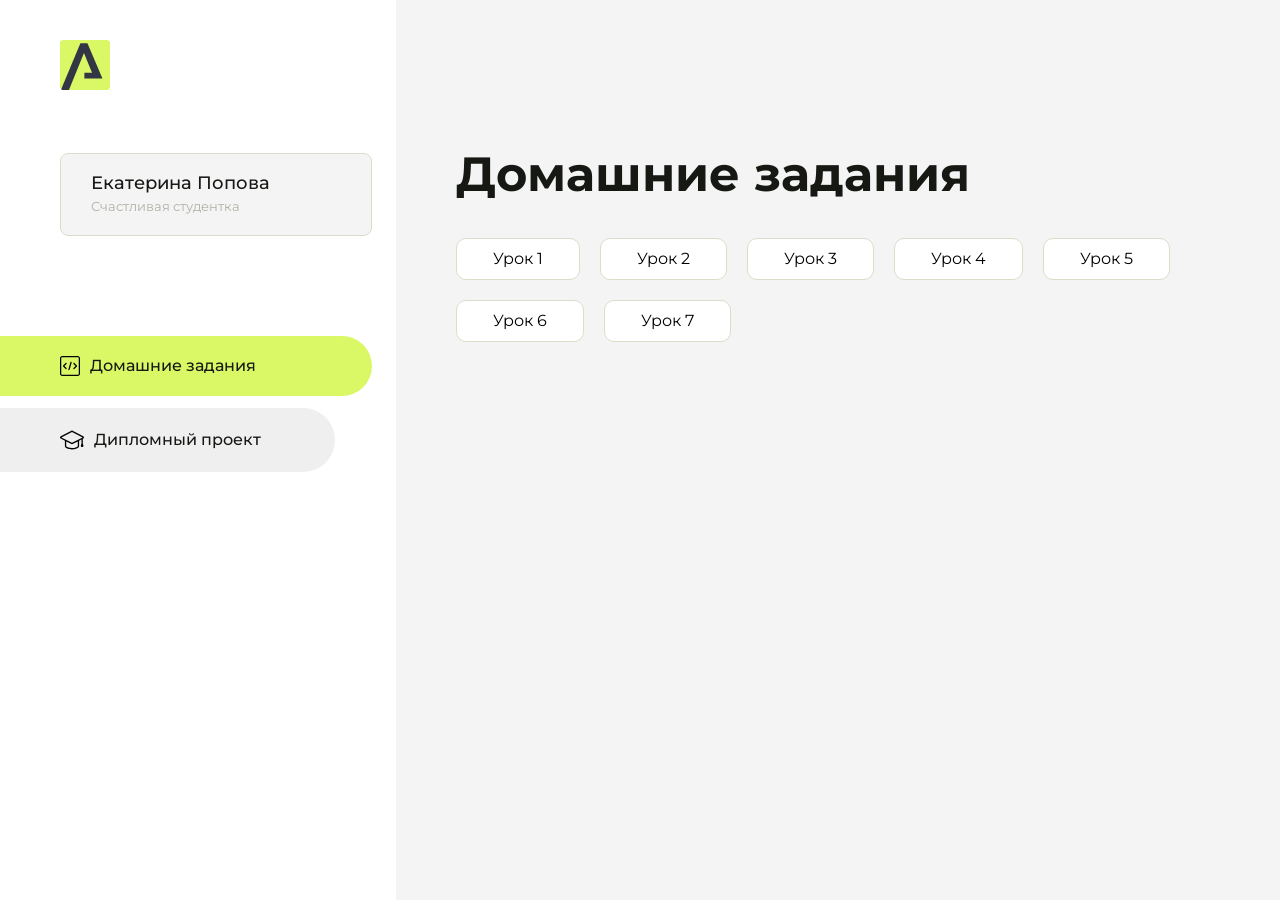
<file: index.html>
<!DOCTYPE html>
<html lang="en">
<head>
    <meta charset="UTF-8">
    <meta name="viewport" content="width=device-width, initial-scale=1.0">
    <title>Домашняя работа</title>
    <link rel="shortcut icon" href="src/logo.ico" type="image/x-icon">
    <link rel="preconnect" href="https://fonts.googleapis.com">
    <link rel="preconnect" href="https://fonts.gstatic.com" crossorigin>
    <link href="https://fonts.googleapis.com/css2?family=Montserrat:wght@400;500;700&family=Rubik:wght@500&display=swap"
          rel="stylesheet">
    <link rel="stylesheet" href="src/style.css">
</head>
<body id="body">
<div class="overlay" id="overlay"></div>
<div class="layout">
    <div class="burger" id="burger">
        <svg viewBox="0 0 24 24" fill="none" xmlns="http://www.w3.org/2000/svg">
            <g id="SVGRepo_bgCarrier" stroke-width="0"></g>
            <g id="SVGRepo_tracerCarrier" stroke-linecap="round" stroke-linejoin="round"></g>
            <g id="SVGRepo_iconCarrier">
                <path d="M4 18L20 18" stroke="#DAF765" stroke-width="2" stroke-linecap="round"></path>
                <path d="M4 12L20 12" stroke="#DAF765" stroke-width="2" stroke-linecap="round"></path>
                <path d="M4 6L20 6" stroke="#DAF765" stroke-width="2" stroke-linecap="round"></path>
            </g>
        </svg>
    </div>
    <aside class="sidebar" id="sidebar">
        <div class="sidebar__inner">
            <div class="logo">
                <svg width="50" height="50" viewBox="0 0 50 50" fill="none" xmlns="http://www.w3.org/2000/svg">
                    <g clip-path="url(#clip0_513_74730)">
                        <path d="M46.17 -0.257004H3.83C1.57281 -0.257004 -0.257 1.57281 -0.257 3.83V46.17C-0.257 48.4272 1.57281 50.257 3.83 50.257H46.17C48.4272 50.257 50.257 48.4272 50.257 46.17V3.83C50.257 1.57281 48.4272 -0.257004 46.17 -0.257004Z"
                              fill="#DAF765"/>
                        <path d="M24.375 38.4H42.461L27.441 3.1585H20.4355C20.4355 3.1585 6.7895 35.881 1.1945 49.294C2.015 50.0275 3.0945 50.257 3.6945 50.257H8.8445L23.954 13.07L32.0465 32.8285H24.375V38.4Z"
                              fill="#323843"/>
                    </g>
                    <defs>
                        <clipPath id="clip0_513_74730">
                            <rect width="50" height="50" fill="white"/>
                        </clipPath>
                    </defs>
                </svg>
            </div>
            <div class="sidebar__user">
                <div class="sidebar__name">Екатерина Попова</div>
                <div class="sidebar__text">Счастливая студентка</div>
            </div>
            <div class="sidebar__tabs">
                <div class="sidebar__item">
                    <button class="sidebar__button active" id="tasks">
                        <svg xmlns="http://www.w3.org/2000/svg" width="20" height="20" viewBox="0 0 20 20" fill="none">
                            <g clip-path="url(#clip0_704_74543)">
                                <path d="M17.7083 20H2.29167C1.0275 20 0 18.9725 0 17.7083V2.29167C0 1.0275 1.0275 0 2.29167 0H17.7083C18.9725 0 20 1.0275 20 2.29167V17.7083C20 18.9725 18.9725 20 17.7083 20ZM2.29167 1.25C1.7175 1.25 1.25 1.7175 1.25 2.29167V17.7083C1.25 18.2825 1.7175 18.75 2.29167 18.75H17.7083C18.2825 18.75 18.75 18.2825 18.75 17.7083V2.29167C18.75 1.7175 18.2825 1.25 17.7083 1.25H2.29167Z"
                                      fill="black"/>
                                <path d="M6.04167 13.125C5.88167 13.125 5.72167 13.0642 5.6 12.9417L3.1 10.4417C2.85583 10.1975 2.85583 9.80167 3.1 9.5575L5.6 7.0575C5.84417 6.81333 6.24 6.81333 6.48417 7.0575C6.72833 7.30167 6.72833 7.6975 6.48417 7.94167L4.42583 10L6.48417 12.0583C6.72833 12.3025 6.72833 12.6983 6.48417 12.9425C6.36167 13.0642 6.20167 13.125 6.04167 13.125Z"
                                      fill="black"/>
                                <path d="M8.95833 14.1667C8.9 14.1667 8.84 14.1583 8.78167 14.1417C8.45083 14.0442 8.26083 13.6967 8.35833 13.3658L10.4417 6.28251C10.5392 5.95084 10.8892 5.76417 11.2175 5.85917C11.5483 5.95667 11.7383 6.30417 11.6408 6.63501L9.5575 13.7183C9.47833 13.9908 9.22833 14.1667 8.95833 14.1667Z"
                                      fill="black"/>
                                <path d="M13.9583 13.125C13.7983 13.125 13.6383 13.0642 13.5167 12.9417C13.2725 12.6975 13.2725 12.3017 13.5167 12.0575L15.575 9.99916L13.5167 7.94083C13.2725 7.69666 13.2725 7.30083 13.5167 7.05666C13.7608 6.81249 14.1567 6.81249 14.4008 7.05666L16.9008 9.55666C17.145 9.80083 17.145 10.1967 16.9008 10.4408L14.4008 12.9408C14.2783 13.0642 14.1183 13.125 13.9583 13.125Z"
                                      fill="black"/>
                            </g>
                            <defs>
                                <clipPath id="clip0_704_74543">
                                    <rect width="20" height="20" fill="white"/>
                                </clipPath>
                            </defs>
                        </svg>
                        <span>Домашние задания</span></button>
                </div>
                <div class="sidebar__item">
                    <button class="sidebar__button" id="diplom">
                        <svg xmlns="http://www.w3.org/2000/svg" width="24" height="24" viewBox="0 0 24 24" fill="none">
                            <g clip-path="url(#clip0_704_74553)">
                                <path d="M23.2628 10.5971C23.7176 10.365 24 9.90375 24 9.39337C24 8.883 23.7176 8.42175 23.2628 8.18962L12.6135 2.75362C12.2291 2.55824 11.7705 2.55787 11.3854 2.75399L0.736875 8.19C0.282375 8.42175 0 8.883 0 9.39337C0 9.90375 0.282375 10.365 0.736875 10.5971L4.89038 12.7177V18.2074C4.89038 19.8154 8.412 21.393 12 21.393C15.5884 21.393 19.1096 19.815 19.1096 18.2074V12.7174L21.4609 11.517V15.8017L20.901 17.2305C20.7409 17.6389 20.7934 18.0994 21.0405 18.4616C21.2876 18.8246 21.6979 19.041 22.1366 19.041C22.5754 19.041 22.9852 18.8246 23.2324 18.462C23.4795 18.099 23.532 17.6385 23.3719 17.2301L22.8124 15.8021V10.827L23.2628 10.5971ZM17.7623 18.1721C17.6198 18.6375 15.3491 20.0419 12 20.0419C8.65088 20.0419 6.38025 18.6375 6.2415 18.2074V12.3037L6.23887 12.3019C6.23812 12.057 6.1065 11.8207 5.87325 11.7019L1.3515 9.39337L12 3.95737L22.6489 9.39337L12 14.8294L5.87325 11.7019C5.54063 11.5331 4.6695 11.6674 4.5 12C4.33012 12.3322 4.55813 12.5479 4.89038 12.7177L11.3857 16.0331C11.5781 16.1314 11.7889 16.1805 12 16.1805C12.2107 16.1805 12.4222 16.1314 12.6146 16.0331L17.7593 13.407L17.7623 18.1721Z"
                                      fill="black"/>
                            </g>
                            <defs>
                                <clipPath id="clip0_704_74553">
                                    <rect width="24" height="24" fill="white"/>
                                </clipPath>
                            </defs>
                        </svg>
                        <span>Дипломный проект</span></button>
                </div>
            </div>
        </div>

    </aside>
    <div class="content">
        <div class="container">
            <div class="content__block" id="tasksBlock">
                <div class="content__title">Домашние задания</div>
                <ul class="content__list">
                    <li class="content__list-item">
                        <a href="aroken-1/index.html">Урок 1</a>
                    </li>
                    <li class="content__list-item">
                        <a href="gym">Урок 2</a>
                    </li>       
                    <li class="content__list-item">
                        <a href="aroken.lesson-3">Урок 3</a>
                    </li>    
                     <li class="content__list-item">
                        <a href="aroken.lesson-4">Урок 4</a>
                    </li>
                    <li class="content__list-item">
                        <a href="aroken.lesson-6/article.html">Урок 5</a>
                    </li>
                     <li class="content__list-item">
                        <a href="aroken.lesson_6">Урок 6</a>
                    </li>
                    <li class="content__list-item">
                        <a href="Fit-studio">Урок 7</a>
                    </li>
                </ul>
            </div>
            <div class="content__block hidden" id="diplomBlock">
                <div class="content__title">Дипломный проект</div>
                <div class="content__list-diplom">
                    <a href="ПАПКА-С-НОМЕРОМ-УРОКА">Ссылка на ДЗ</a>
                </div>
                <div class="content__decor">
                    <div class="content__decor-text">Давай проверим, чему ты научился!</div>
                    <div class="content__decor-img">
                        <img src="src/decor.png" alt="decor">
                    </div>
                </div>
            </div>
        </div>
    </div>
</div>
<script src="src/index.js"></script>
</body>
</html>
</file>
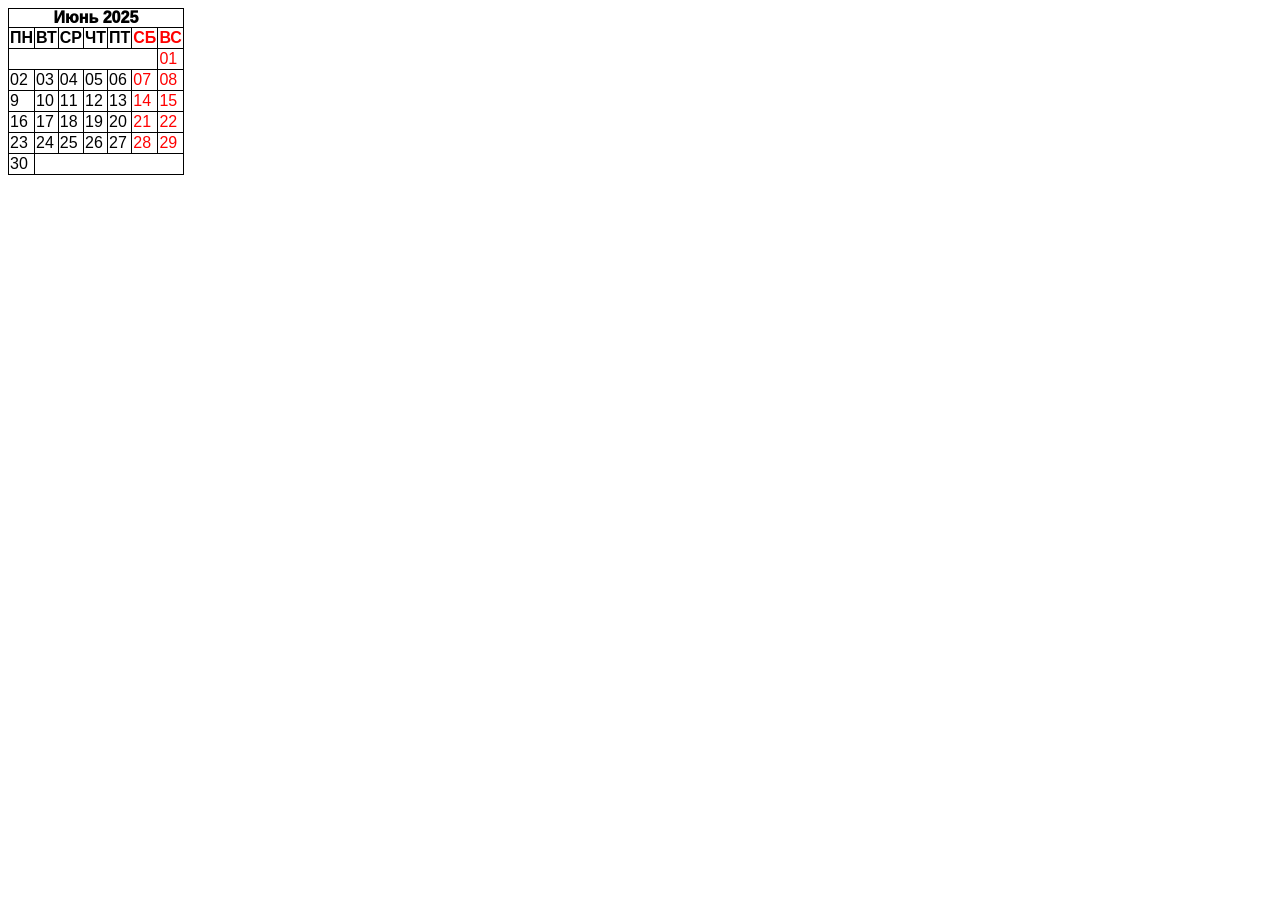
<file: aroken.lesson-3/index.html>
<!DOCTYPE html>
<html lang="ru">
<head>
    <meta charset="UTF-8">
    <meta name="viewport" content="width=device-width, initial-scale=1.0">
    <title>Таблица</title>
    <link rel="stylesheet" href="./css/style.css">
</head>
<body>
    <table>
        <caption class="table">Июнь 2025</caption>
        <thead>
            <try>
                <th>ПН</th>
                <th>ВТ</th>
                <th>СР</th>
                <th>ЧТ</th>
                <th>ПТ</th>
                <th class="day">СБ</th>
                <th class="day">ВС</th>
            </try>
        </thead>
        <tbody>
            <tr>
                <td colspan="6"></td>
                <td class="day">01</td>
            </tr>
            <tr>
                <td>02</td>
                <td>03</td>
                <td>04</td>
                <td>05</td>
                <td>06</td>
                <td class="day">07</td>
                <td class="day">08</td>
            </tr>
            <tr>
                <td>9</td>
                <td>10</td>
                <td>11</td>
                <td>12</td>
                <td>13</td>
                <td class="day">14</td>
                <td class="day">15</td>
            </tr>
            <tr>
                <td>16</td>
                <td>17</td>
                <td>18</td>
                <td>19</td>
                <td>20</td>
                <td class="day">21</td>
                <td class="day">22</td>
            </tr>
            <tr>
                <td>23</td>
                <td>24</td>
                <td>25</td>
                <td>26</td>
                <td>27</td>
                <td class="day">28</td>
                <td class="day">29</td>
            </tr>
            <tr>
                <td>30</td>
                <td colspan="6"></td>
            </tr>
        </tbody>
    </table>
</body>
</html>
</file>
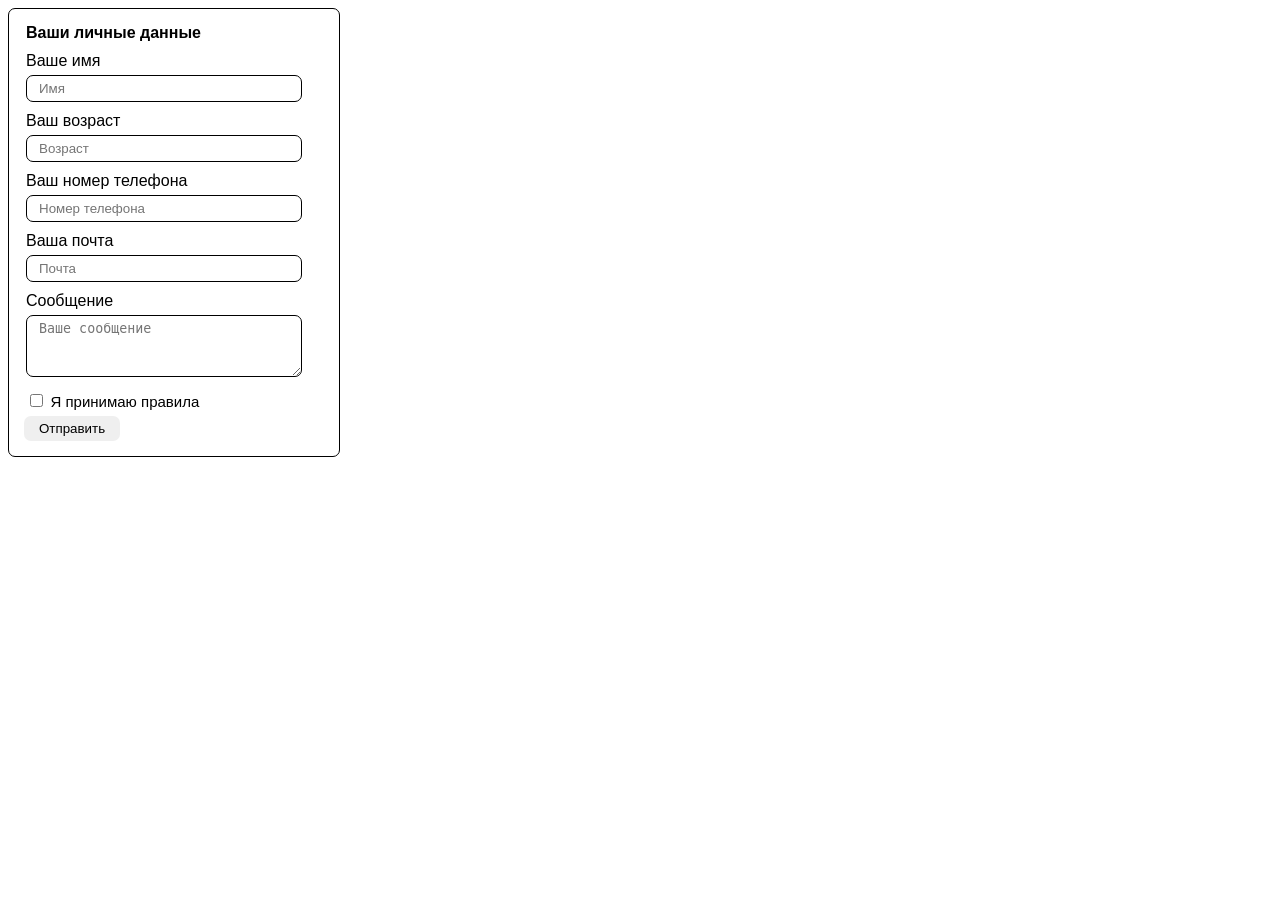
<file: aroken.lesson-4/index.html>
<!DOCTYPE html>
<html lang="en">
<head>
    <meta charset="UTF-8">
    <meta name="viewport" content="width=device-width, initial-scale=1.0">
    <title>Document</title> <link rel="stylesheet" href="./css/style.css">
</head>
<body>
    <form class="form">
        <fieldset class="form-group">
            <legend class="form-group-title">Ваши личные данные</legend>
            <label for="name" class="label">Ваше имя</label>
            <input id="name" class="input" type="text" placeholder="Имя" name="name" required>
            <label for="age" class="label">Ваш возраст</label>
            <input id="age" class="input" type="number" placeholder="Возраст" name="age" required>
            <label for="phone" class="label">Ваш номер телефона</label>
            <input id="phone" class="input" type="tel" placeholder="Номер телефона" name="phone" required>
            <label for="email" class="label">Ваша почта</label>
            <input id="email" class="input" type="email" placeholder="Почта" name="email" required>
        </fieldset>
        <fieldset class="form-group">
            <label class="label" for="massage">Сообщение</label>
            <textarea id="massage" class="textarea" placeholder="Ваше сообщение" name="massage" required></textarea>
            <label class="label">
                <input class="checkbox" type="checkbox" name="checkbox" required>
                <span class="checkbox-text">Я принимаю правила</span>
            </label>
        </fieldset>
        <button class="button">Отправить</button>
    </form>
</body>
</html>
</file>
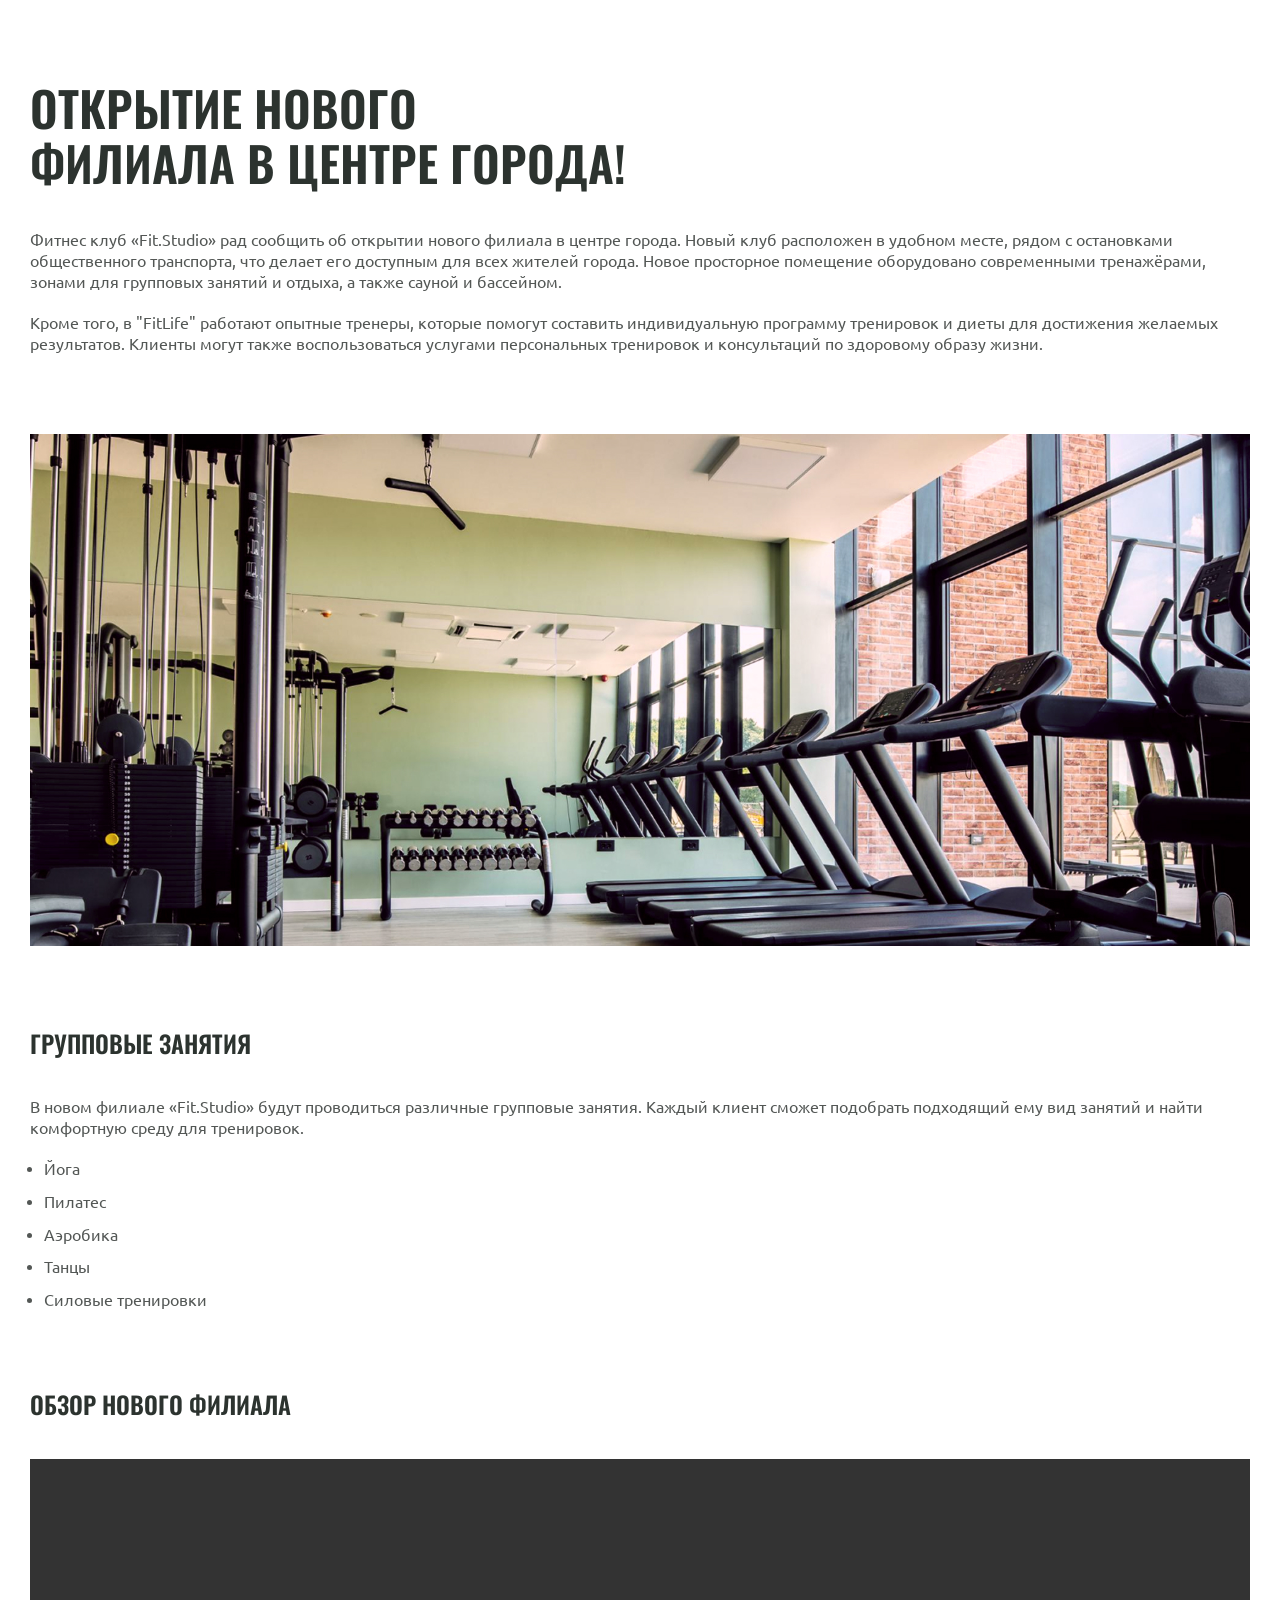
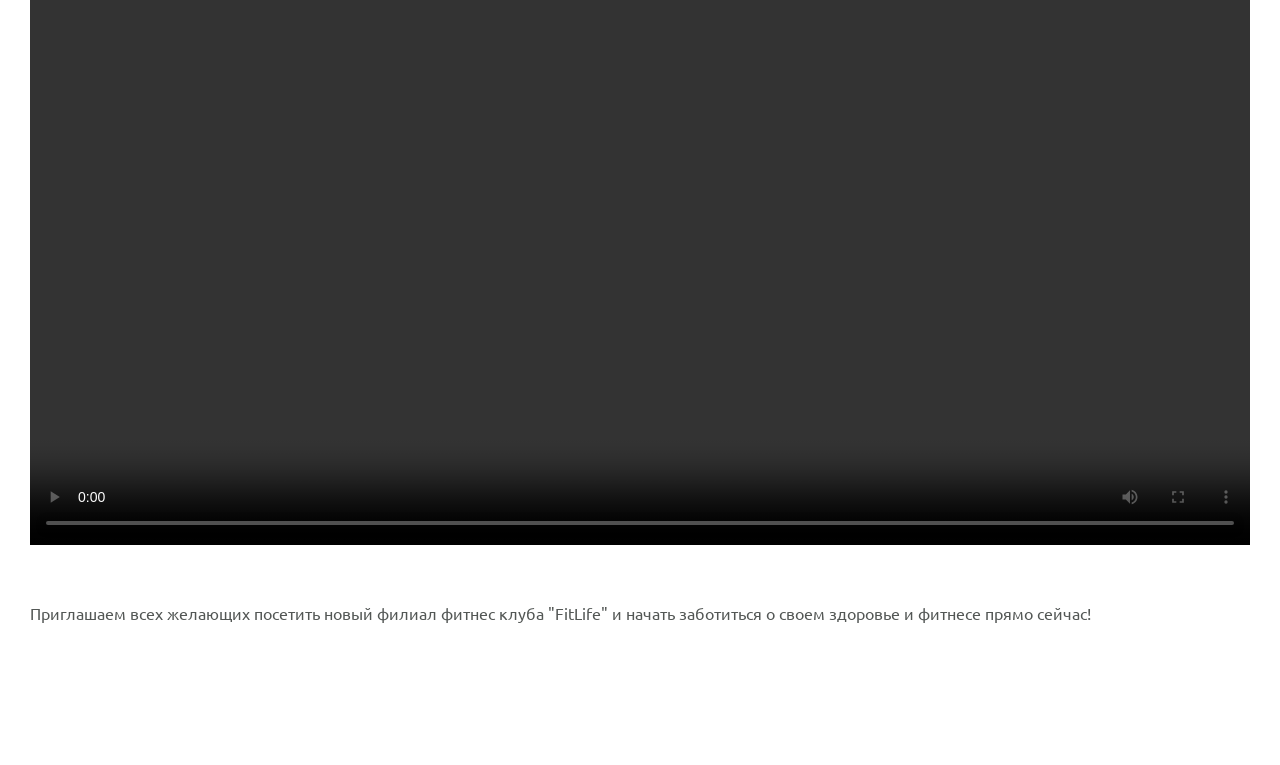
<file: aroken.lesson-6/article.html>
<!DOCTYPE html>
<html lang="ru">
<head>
    <meta charset="UTF-8">
    <meta name="viewport" content="width=device-width, initial-scale=1.0">
    <title>Fit studio - Открытие нового филиала</title>
    <link rel="stylesheet" href="./css/normalize.css">
    <link rel="stylesheet" href="./css/fonts.css">
    <link rel="stylesheet" href="./css/article.css">
</head>
<body>
    <article class="article">
        <div class="container">
            <h1 class="article-title article-title-large">Открытие нового филиала в центре города!</h1>
            <p class="article-text">Фитнес клуб «Fit.Studio» рад сообщить об открытии нового филиала в центре города. Новый клуб расположен в удобном месте, рядом с остановками общественного транспорта, что делает его доступным для всех жителей города. Новое просторное помещение оборудовано современными тренажёрами, зонами для групповых занятий и отдыха, а также сауной и бассейном.</p>
            <p class="article-text article-mb article-title-medium">Кроме того, в "FitLife" работают опытные тренеры, которые помогут составить индивидуальную программу тренировок и диеты для достижения желаемых результатов. Клиенты могут также воспользоваться услугами персональных тренировок и консультаций по здоровому образу жизни.
            </p>
            <img class="article-img article-mb" src="./images/gym-img.jpg" width="1220" height="512" alt="Тренажерный зал">
            <h2 class="article-title">Групповые занятия</h2>
            <p class="article-text">В новом филиале «Fit.Studio» будут проводиться различные групповые занятия. Каждый клиент сможет подобрать подходящий ему вид занятий и найти комфортную среду для тренировок.
            </p>
            <ul class="article-list article-text article-mb">
                <li class="article-item">Йога</li>
                <li class="article-item">Пилатес</li>
                <li class="article-item">Аэробика</li>
                <li class="article-item">Танцы</li>
                <li class="article-item">Силовые тренировки</li>
            </ul>
            <h2 class="article-title">Обзор нового филиала</h2>
            <video class="article-video" src="./videos/gym-video.mp4"width="1220" height="686" controls></video>
            <p class="article-text">Приглашаем всех желающих посетить новый филиал фитнес клуба "FitLife" и начать заботиться о своем здоровье и фитнесе прямо сейчас!</p>
        </div>
    </article>
</body>
</html>
</file>
<file: src/style.css>
*{padding: 0;margin: 0;border: 0;}
*,*:before,*:after{-webkit-box-sizing: border-box;box-sizing: border-box;}
:focus,:active{outline: none;}
a:focus,a:active{outline: none;}
nav,footer,header,aside{display: block;}
html,body{
    height:100%;width:100%;
    font-size:100%;line-height:1;-ms-text-size-adjust:100%;-moz-text-size-adjust:100%;-webkit-text-size-adjust:100%;}
input,button,textarea{font-family:inherit;}
input::-ms-clear{display: none;}
button{cursor: pointer;}
button::-moz-focus-inner{padding:0;border:0;}
a,a:visited{text-decoration: none;}
a:hover{text-decoration: none;}
ul li{list-style: none;}
img{vertical-align: top;}
h1,h2,h3,h4,h5,h6{font-size:inherit;font-weight: inherit;}
a{color:inherit;}



body {
    font-family: "Montserrat",SansSerif;
    color: black;
}

body.overflow {
    overflow: hidden;
}



.layout {
    display: -webkit-box;
    display: -ms-flexbox;
    display: flex;
    min-height: 100vh;
}

.sidebar {
    padding: 40px 24px 40px 0;
    -ms-flex-negative: 0;
    flex-shrink: 0;
    background-color: white;
}



.content {
    -webkit-box-flex: 1;
    -ms-flex-positive: 1;
    flex-grow: 1;
    background-color: #F4F4F4;
}

.container {
    display: -webkit-box;
    display: -ms-flexbox;
    display: flex;
    -webkit-box-orient: vertical;
    -webkit-box-direction: normal;
    -ms-flex-direction: column;
    flex-direction: column;
    -webkit-box-pack: center;
    -ms-flex-pack: center;
    justify-content: center;
    -webkit-box-align: center;
    -ms-flex-align: center;
    align-items: center;
    padding: 150px 60px 80px 60px;
}


.logo {
    margin-left: 60px;
    margin-bottom: 60px;
}

.sidebar__user {
    background-color: #F4F4F4;
    padding: 20px 30px;
    margin-left: 60px;
    margin-bottom: 100px;
    border-radius: 8px;
    border: 1px solid #DADEC9;
}

.sidebar__name {
    color:#161814;
    font-size: 18px;
    font-weight: 500;
    margin-bottom: 6px;
}

.sidebar__text {
    color: #AFB1A7;
    font-size: 13px;
    font-weight: 400;
    line-height: 130%; /* 16.9px */
}

.sidebar__item {
    width: 372px;
}

.sidebar__button {
    display: -webkit-box;
    display: -ms-flexbox;
    display: flex;
    -webkit-box-align: center;
    -ms-flex-align: center;
    align-items: center;
    gap: 10px;
    padding: 20px 60px;
    margin-bottom: 12px;
    border-radius: 0px 100px 100px 0px;
    -webkit-transition: all .5s;
    -o-transition: all .5s;
    transition: all .5s;
    cursor: pointer;
    width: 90%;
    color:#161814;
    font-size: 16px;
    font-weight: 500;
}

.sidebar__button.active , .sidebar__button:hover {
    width: 100%;
    background-color: #DAF765;
}


.content__title {
    color: #161814;
    font-size: 48px;
    font-weight: 700;
    margin-bottom: 40px;
}

.content__list {
    display: -webkit-box;
    display: -ms-flexbox;
    display: flex;
    -webkit-box-align: center;
    -ms-flex-align: center;
    align-items: center;
    -ms-flex-wrap: wrap;
    flex-wrap: wrap;
    gap: 20px;
}



.content__list-item  {
    cursor: pointer;
    padding: 12px 18px;
    background-color: #fff;
    border-radius: 10px;
    border: 1px solid #DADEC9;
    -webkit-transition: all .3s;
    -o-transition: all .3s;
    transition: all .3s;
}

.content__list-item:hover,.content__list-diplom:hover {
    background-color: #AFB1A7;
}

li a {
    padding: 12px 18px;

}


.content__list-diplom {
    -webkit-transition: all .3s;
    -o-transition: all .3s;
    transition: all .3s;
    display: inline-block;
    padding: 12px 18px;
    background-color: #fff;
    border-radius: 10px;
    border: 1px solid #DADEC9;
}

.content__decor {
    display: -webkit-box;
    display: -ms-flexbox;
    display: flex;
    -webkit-box-align: center;
    -ms-flex-align: center;
    align-items: center;
}

.content__decor-text {
    color:#BEDD44;
    font-size: 36px;
    font-weight: 700;
    line-height: 110%; /* 39.6px */
}

.content__block {
    max-width: 1200px;
}

.content__block.hidden {
    display: none;
}

.content__decor-img img{
    width: 100%;
}

.burger {
    display: none;
    padding: 5px;
    position: fixed;
    top: 3%;
    right: 7%;
    width: 40px;
    height: 40px;
    background-color: #161814;
    border-radius: 50%;
    z-index: 10;
    border: 1px solid #DAF765;
}

@media (max-width: 768px) {
    .burger {
        display: block;
    }

    .sidebar {
        -webkit-transition: all .3s;
        -o-transition: all .3s;
        transition: all .3s;
        -webkit-transform: translateX(-100%);
        -ms-transform: translateX(-100%);
        transform: translateX(-100%);
        position: fixed;
        top: 0;
        left: 0;
        bottom: 0;
        z-index: 5;
    }

    .sidebar.show {
        -webkit-transform: translateX(0%);
        -ms-transform: translateX(0%);
        transform: translateX(0%);
    }

    .overlay {
        opacity: 0;
        pointer-events: none;
        -webkit-transition: all .3s;
        -o-transition: all .3s;
        transition: all .3s;
        position: absolute;
        top: 0;
        right: 0;
        left: 0;
        bottom: 0;
        z-index: 3;
        background-color: #000000e0;
    }

    .overlay.show {
        opacity: 1;
        pointer-events: all;
    }

    .container {
        padding: 40px 20px;
        min-height: 100%;
    }

    .content__decor {
        margin-top: 20px;
        -webkit-box-orient: vertical;
        -webkit-box-direction: normal;
        -ms-flex-direction: column;
        flex-direction: column;
    }
}

@media (max-width: 400px) {
    .sidebar__user {
        margin-left: 0;
    }
}
</file>
<file: aroken.lesson-3/css/style.css>
table {
    border-collapse: collapse;
    border-spacing: 0;
}

td, th, caption {
    border: 1px solid #000;
}
caption {
    border-bottom: none;
}

.day {
    color: red;
}

body {
    font-family: sans-serif;
}

.table {
    font-weight: 1000;
}
</file>
<file: aroken.lesson-4/css/style.css>
body {
    font-family: sans-serif;
}

.form {
    border: 1px solid #000;
    border-radius: 7px;
    max-width: 300px;
    padding: 15px;
}

.form-group {
    border: none;
    padding: 0;
}

.form-group-title {
    font-weight: 700;
    padding: 0;
    margin-bottom: 10px;
}

.label {
    display: block;
    margin-bottom: 5px;
}

.textarea {
    resize: vertical;
    max-height: 150px;
    min-height: 50px;
}

.input, .textarea {
    border: 1px solid #000;
    min-width: 250px;
    padding: 5px 12px;
    border-radius: 7px;
    margin-bottom: 10px;
    outline: none;
}

.checkbox {
    cursor: pointer;
}

.checkbox-text {
    font-size: 15px;
}

.button {
    border: none;
    border-radius: 7px;
    padding: 5px 15px;
    cursor: pointer;
}
</file>
<file: aroken.lesson-6/css/fonts.css>
@font-face {
    font-family: 'Ubuntu';
    src: local('Ubuntu'), url('../fonts/UbuntuLight.woff2') format('woff2');
    font-weight: 300;
    font-style: normal;
    font-display: swap;
}

@font-face {
    font-family: 'Ubuntu';
    src: local('Ubuntu'), url('../fonts/UbuntuRegular.woff2') format('woff2');
    font-weight: 400;
    font-style: normal;
    font-display: swap;
}

@font-face {
    font-family: 'Ubuntu';
    src: local('Ubuntu'), url('../fonts/UbuntuMedium.woff2') format('woff2');
    font-weight: 500;
    font-style: normal;
    font-display: swap;
}

@font-face {
    font-family: 'Oswald';
    src: local('Oswald'), url('../fonts/OswaldMedium.woff2') format('woff2');
    font-weight: 500;
    font-style: normal;
    font-display: swap;
}

@font-face {
    font-family: 'Oswald';
    src: local('Oswald'), url('../fonts/OswaldSemiBold.woff2') format('woff2');
    font-weight: 600;
    font-style: normal;
    font-display: swap;
}
</file>
<file: aroken.lesson-6/css/article.css>
html {
    font-family: Ubuntu, sans-serif;
    font-weight: 400;
}

body * {
    box-sizing: border-box;
}

h1,
h2, 
h3,
h4,
h5,
h6
p {
    margin: 0;
}

.container {
    max-width: 1250px;
    margin: 0 auto;
    padding: 0 15px;
}

.article {
    padding-top: 80px;
    padding-bottom: 120px;
}

.article-title {
    max-width: 596px;
    font-family: Oswald;
    font-weight: 600;
    line-height: 115%;
    text-transform: uppercase;
    color: #2c332f;
    margin-bottom: 40px;
}

.article-title-large {
    font-size: 48px;
}

.article-title-medium {
    font-size: 36px;
}

.article-text {
    margin-bottom: 20px;
    font-weight: 400;
    font-size: 16px;
    line-height: 130%;
    color: #535755;
}

.article-mb {
    margin-bottom: 80px;
}

.article-img, .article-video {
    width: 100%;
}

.article-list {
    margin-top: 0;
    padding-left: 14px;
}

.article-item {
    margin-bottom: 12px;
}

.article-video {
    margin-top: 0;
    margin-bottom: 40px;
}
</file>
